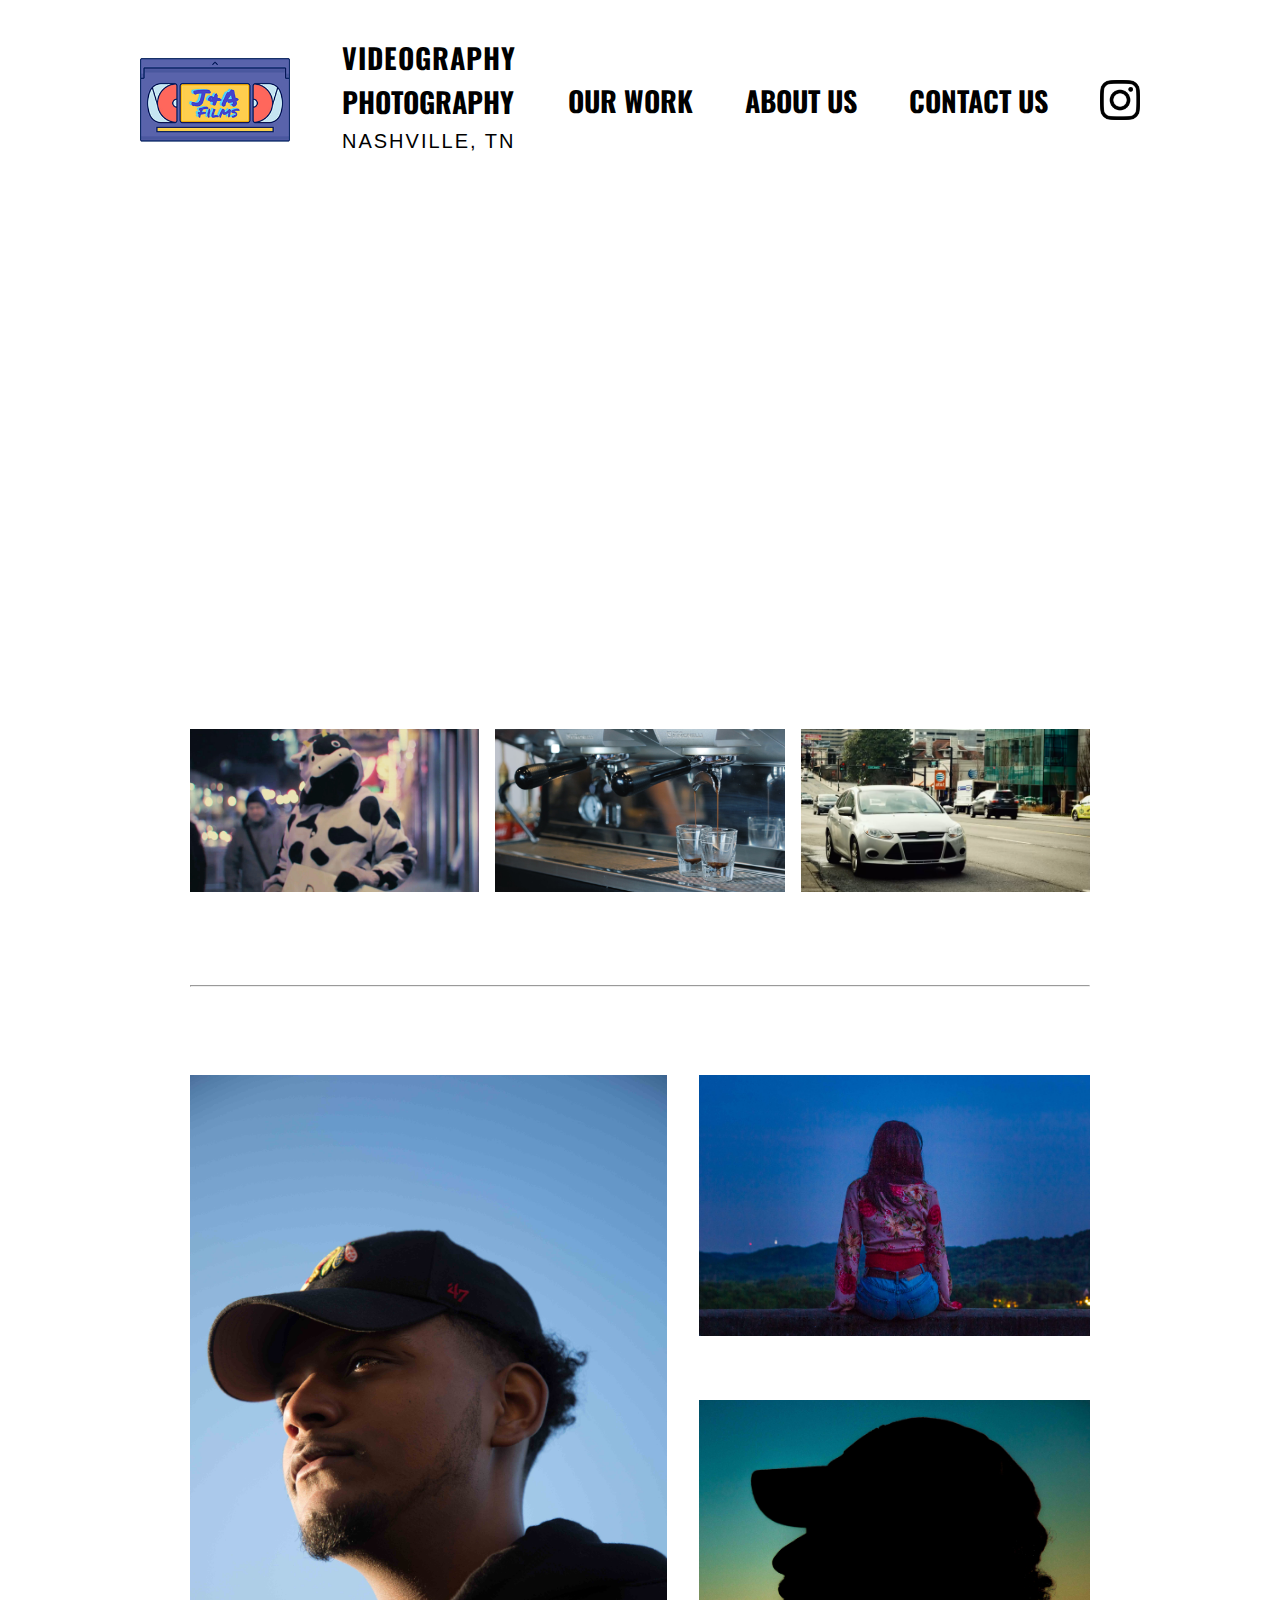
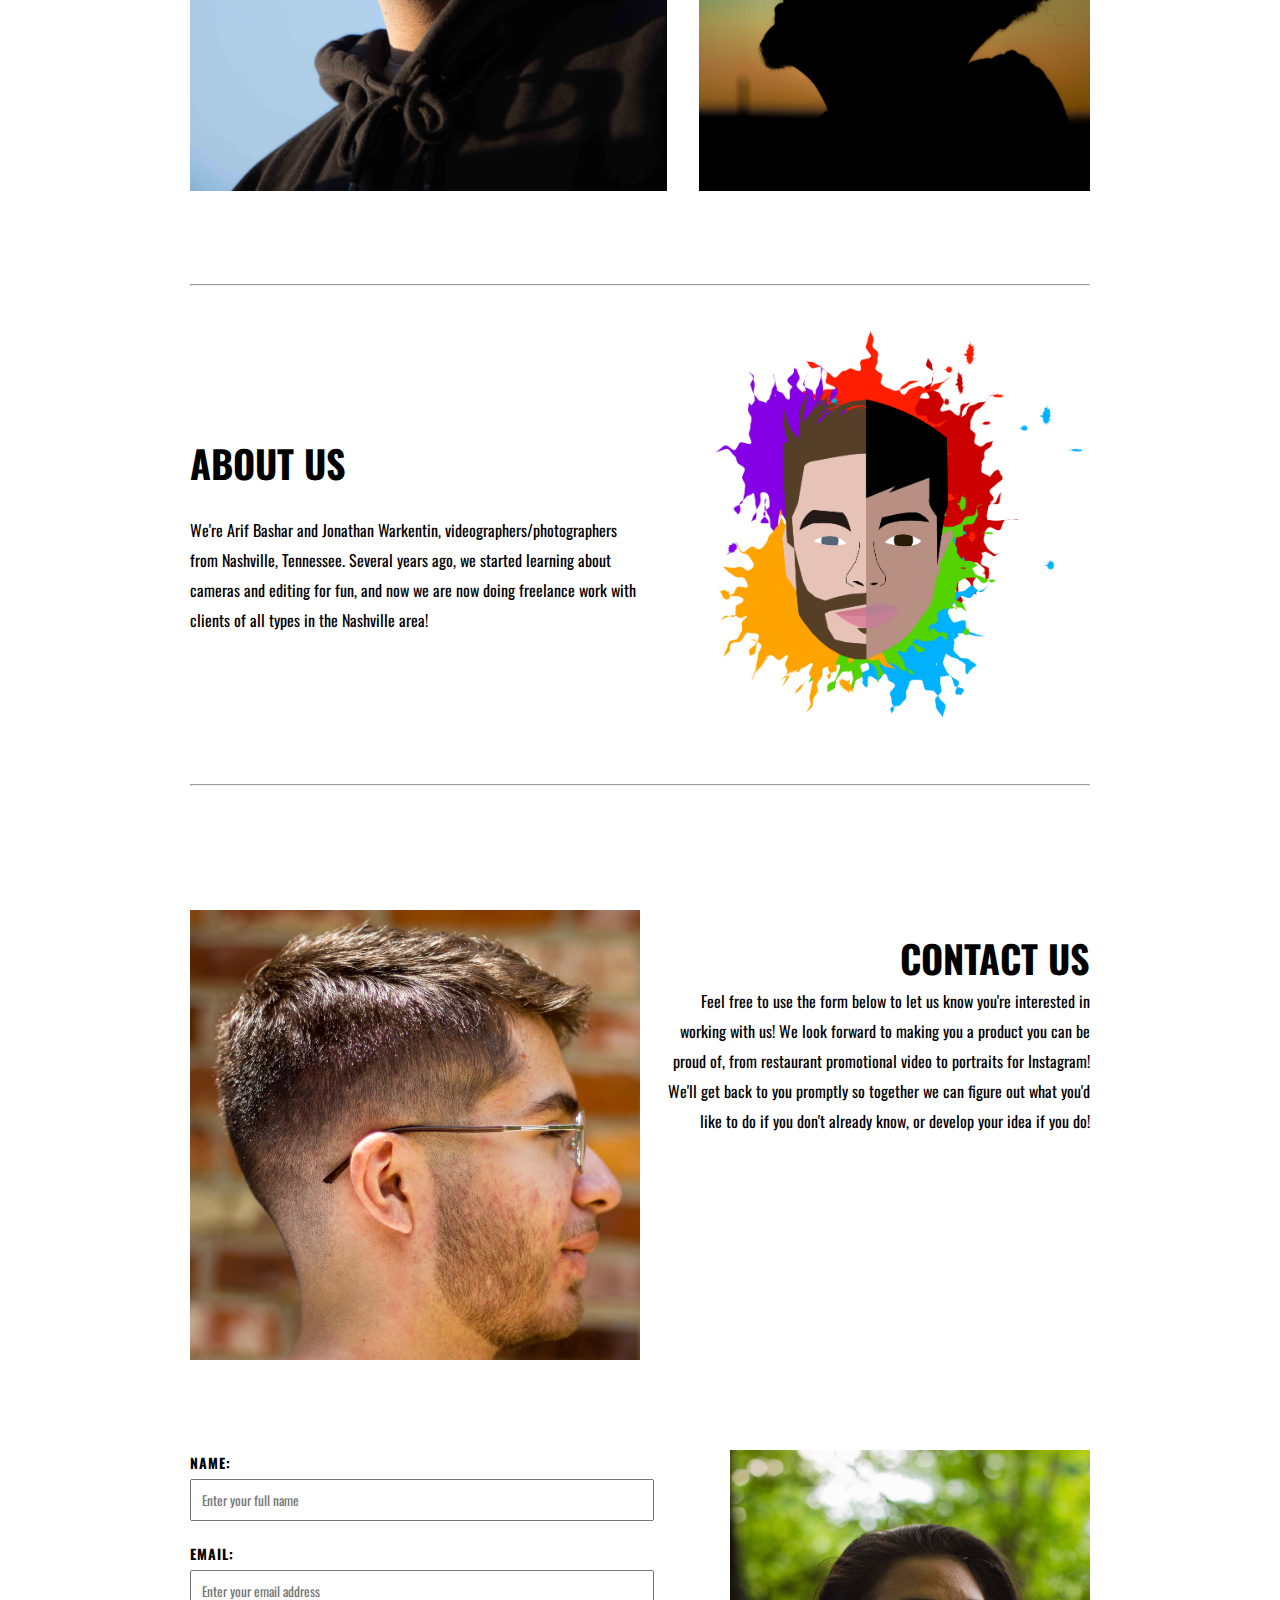
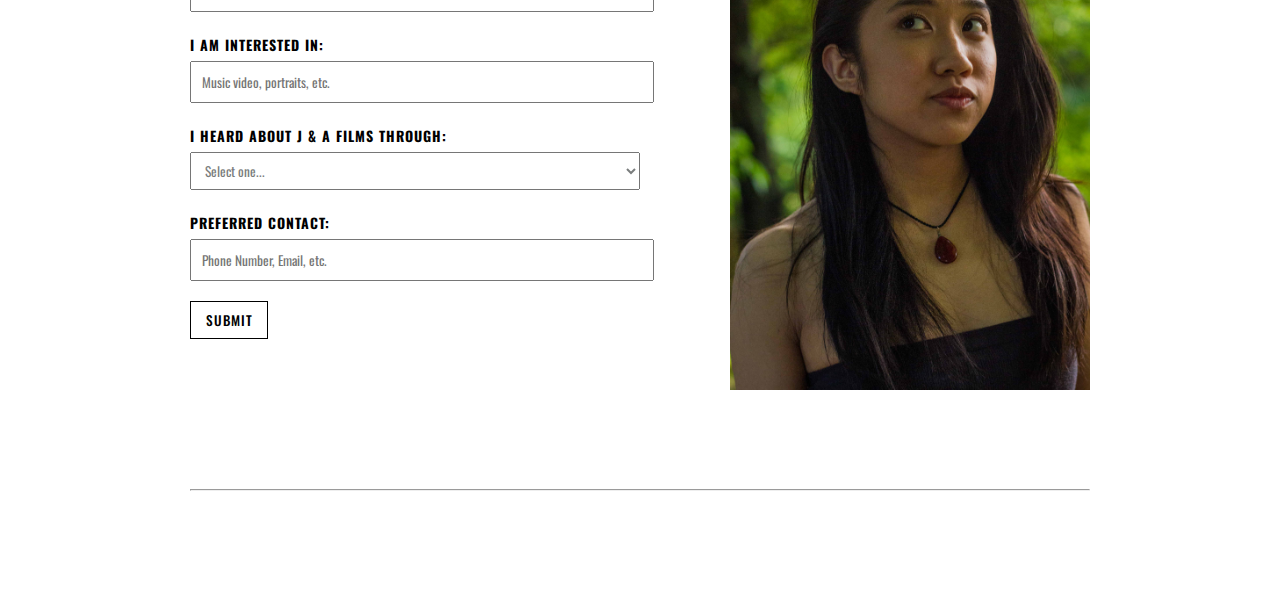
<file: index.html>
<!DOCTYPE html>
<html>
<meta name="viewport" content="width=device-width, initial-scale=1.0">
<head>
  <title>J & A Films</title>
  <link rel="stylesheet" type = "text/css" href="css/style.css">
  <link rel="shortcut icon" href="img/jnalogosupersmall.png">
</head>
<body>
  <header id="main-header">
    <!-- Nav Bar Stuff -->
    <nav id="navbar">
        <div id="jnalogo"><a href="index.html"><img src="img/jnalogo.png" alt="J & A Logo"></a></div>
        <ul id= "vertical-ul">
          <li id="videography">VIDEOGRAPHY</li>
          <li id="photography">PHOTOGRAPHY</li>
          <li id="nashville-tn">NASHVILLE, TN</li>
        </ul>

          <h2 class="full-text"><a href="#our-work">OUR WORK</a></h2>
          <h2 class="full-text"><a href="#about-us">ABOUT US</a></h2>
          <h2 class="full-text"><a href="#contact-us">CONTACT US</a></h2>

          <h2 class="short-text"><a href="#our-work">WORK</a></h2>
          <h2 class="short-text"><a href="#about-us">ABOUT</a></h2>
          <h2 class="short-text"><a href="#contact-us">CONTACT</a></h2>

        <div id="insta-logo"><a href="http://instagram.com/" target="_blank"><img src="img/instagramlogo.png" alt="Instagram Logo"></a></div>

    </nav>
  </header>

    <br>

    <div class="body-container">
<!-- Video Example Stuff -->
    <section>
      <a name="our-work"></a>
      <div style="padding:56.25% 0 0 0;position:relative;"><iframe src="https://player.vimeo.com/video/272873111?portrait=0" style="position:absolute;top:0;left:0;width:100%;height:100%;" frameborder="0" webkitallowfullscreen mozallowfullscreen allowfullscreen></iframe></div><script src="https://player.vimeo.com/api/player.js"></script>
      <br>
      <div id="video-example-thumbnails">
        <ul id="video-example-ul">
          <li id="detc-thumb"><a href="donteatthecow.html#detc"><img src="img/donteatthecowthumbnail.jpg" alt="Don't Eat the Cow Thumbnail"></a></li>
          <li id="cal-thumb"><a href="calibercoffee.html"><img src="img/caliberthumbnail.jpg" alt="Caliber Coffee Thumbnail"></a></li>
          <li id="injyp-thumb"><a href="itsnotjustyourphone.html"><img src="img/itsnotjustyourphonethumbnail.jpg" alt="It's Not Just Your Phone Thumbnail"></a></li>
        </ul>
      </div>
    </section>

    <br>
    <hr>
    <br>

<!-- Photo Example Stuff -->
    <section>
      <div id="photo-examples">
        <div id="photo-box-1">
          <div id="photo-1">
            <img src="img/hanhsteeplechase.jpg" alt="Hanh at Steeplechase">
          </div>
          <div id="photo-2">
            <img src="img/nate2.jpg" alt="Nate Silhouette">
          </div>
        </div>
        <div id="photo-box-2">
          <img src="img/nate1.jpg" alt="Nate Low Angle">
        </div>
      </div>
    </section>

    <br>
    <hr>
    <br>

    <section id="about-us">
      <div id="about-us-text">
        <a name="about-us"></a>
        <h1>ABOUT US</h1>
        <br>
        <p>We're Arif Bashar and Jonathan Warkentin, videographers/photographers from Nashville, Tennessee. Several years ago, we started learning about cameras and editing for fun, and now we are now doing freelance work with clients of all types in the Nashville area!</p>
      </div>
      <img src="img/jnafaces.png" alt="J & A Faces" id="jna-faces">
    </section>

    <br>
    <hr>
    <br>

    <section id="contact-us">
      <img src="img/hanhpatio.jpg" alt="Hanh Patio Picture" id="hanh-patio">
      <div id="contact-us-text">
        <h1>CONTACT US</h1>
        <a name="contact-us"></a>
        <p>Feel free to use the form below to let us know you're interested in working with us! We look forward to making you a product you can be proud of, from restaurant promotional video to portraits for Instagram! We'll get back to you promptly so together we can figure out what you'd like to do if you don't already know, or develop your idea if you do!</p>
      </div>
      <br>
      <form action = "process.php" method="POST" id="contact-us-form">
        <label>NAME:</label>
        <input class="non-button-input" type="text" name="fullName" placeholder="Enter your full name" onclick="this.value='';this.style.color='black';">
        <br>
        <label>EMAIL:</label>
        <input class="non-button-input" type="email" name="email" placeholder="Enter your email address" onclick="this.value='';this.style.color='black';">
        <br>
        <label>I AM INTERESTED IN:</label>
        <input class="non-button-input" type="text" name="interest" placeholder="Music video, portraits, etc." onclick="this.value='';this.style.color='black';">
        <br>
        <label>I HEARD ABOUT J & A FILMS THROUGH:</label>
        <select class="non-button-input" name="heardAbout">
          <option placeholder="select-one">Select one...</option>
          <option value="wordOfMouth">Word of Mouth</option>
          <option value="Instagram">Instagram</option>
          <option value="Other">Other</option>
        </select>
        <br>
        <label>PREFERRED CONTACT:</label>
        <input class="non-button-input" type="text" name="prefContact" placeholder="Phone Number, Email, etc." onclick="this.value='';this.style.color='black';">
        <br>
        <input class="submit-button" type="submit" name="submit" value="SUBMIT">
      </form>
      <img src="img/victor.jpg" alt="Victor Picture" id="victor-picture">
    </section>


    <hr class="bottom-margin">

  </div>
</body>
</html>
</file>
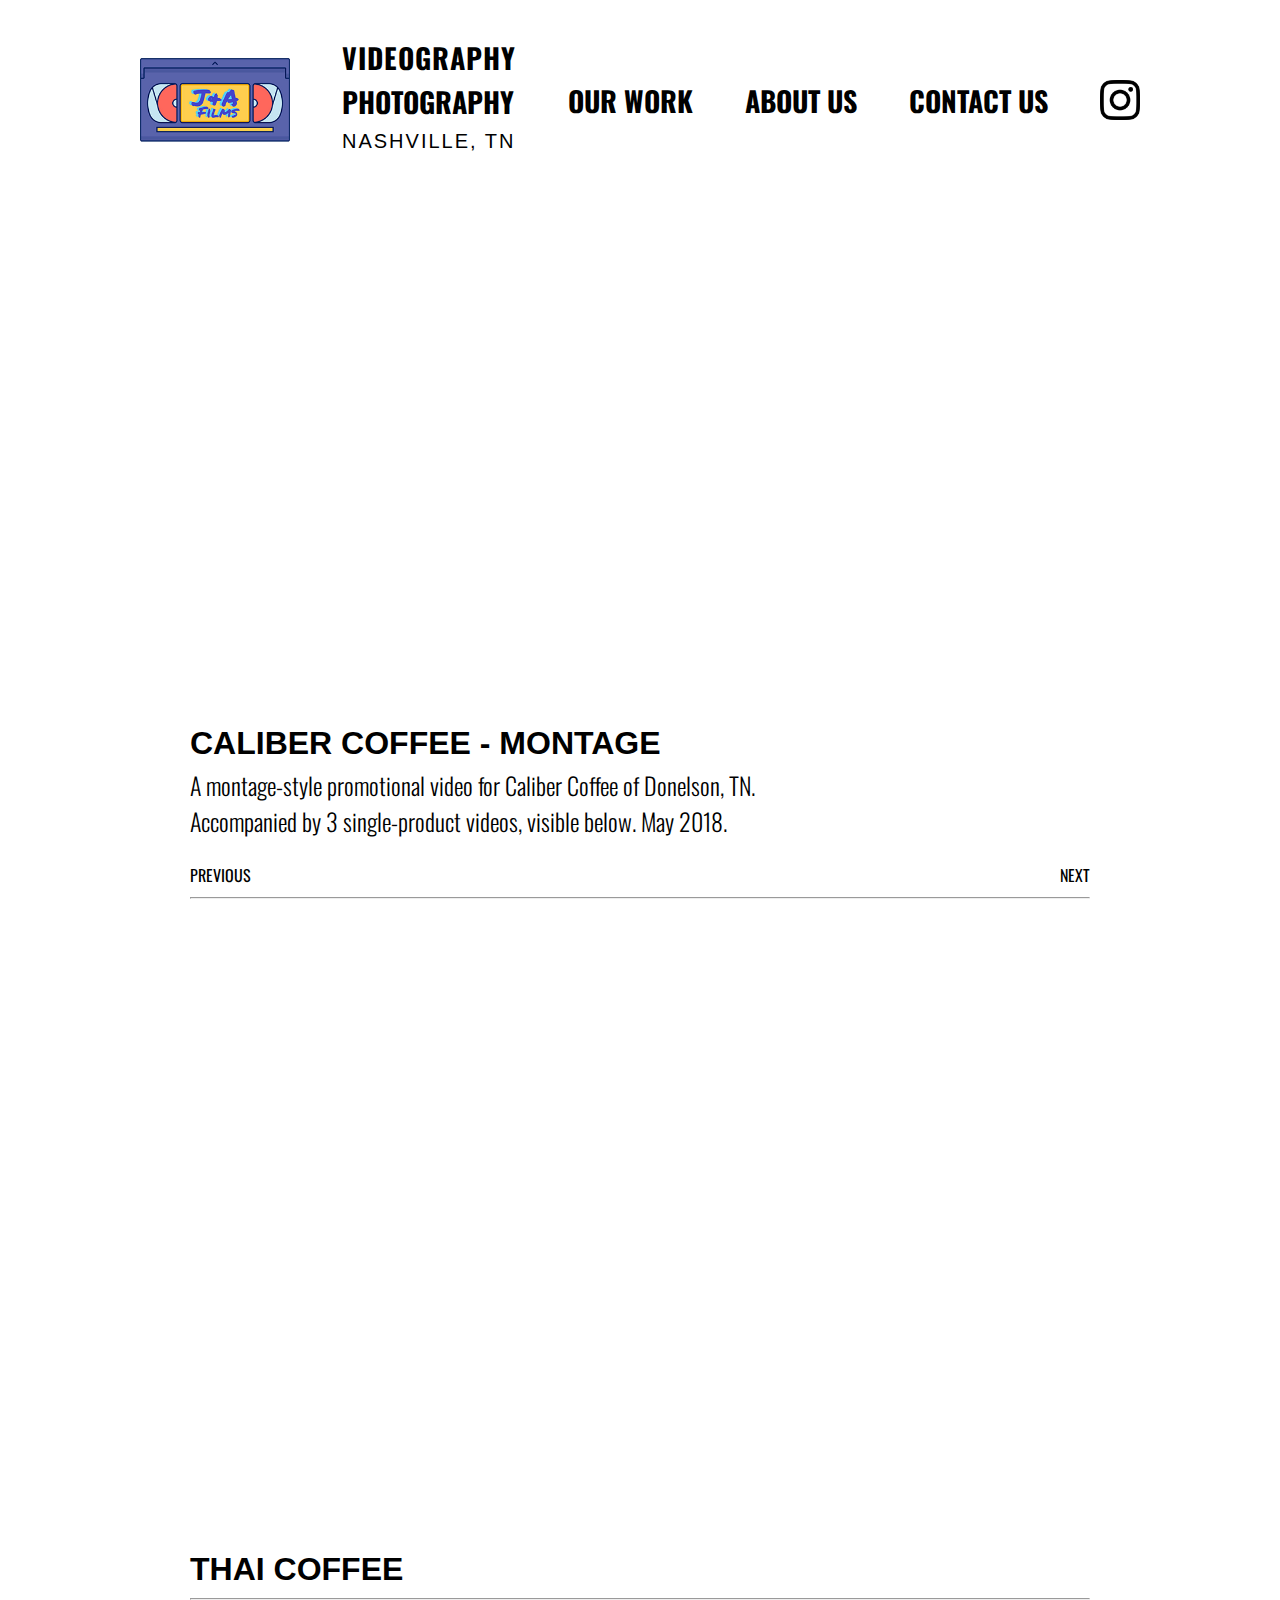
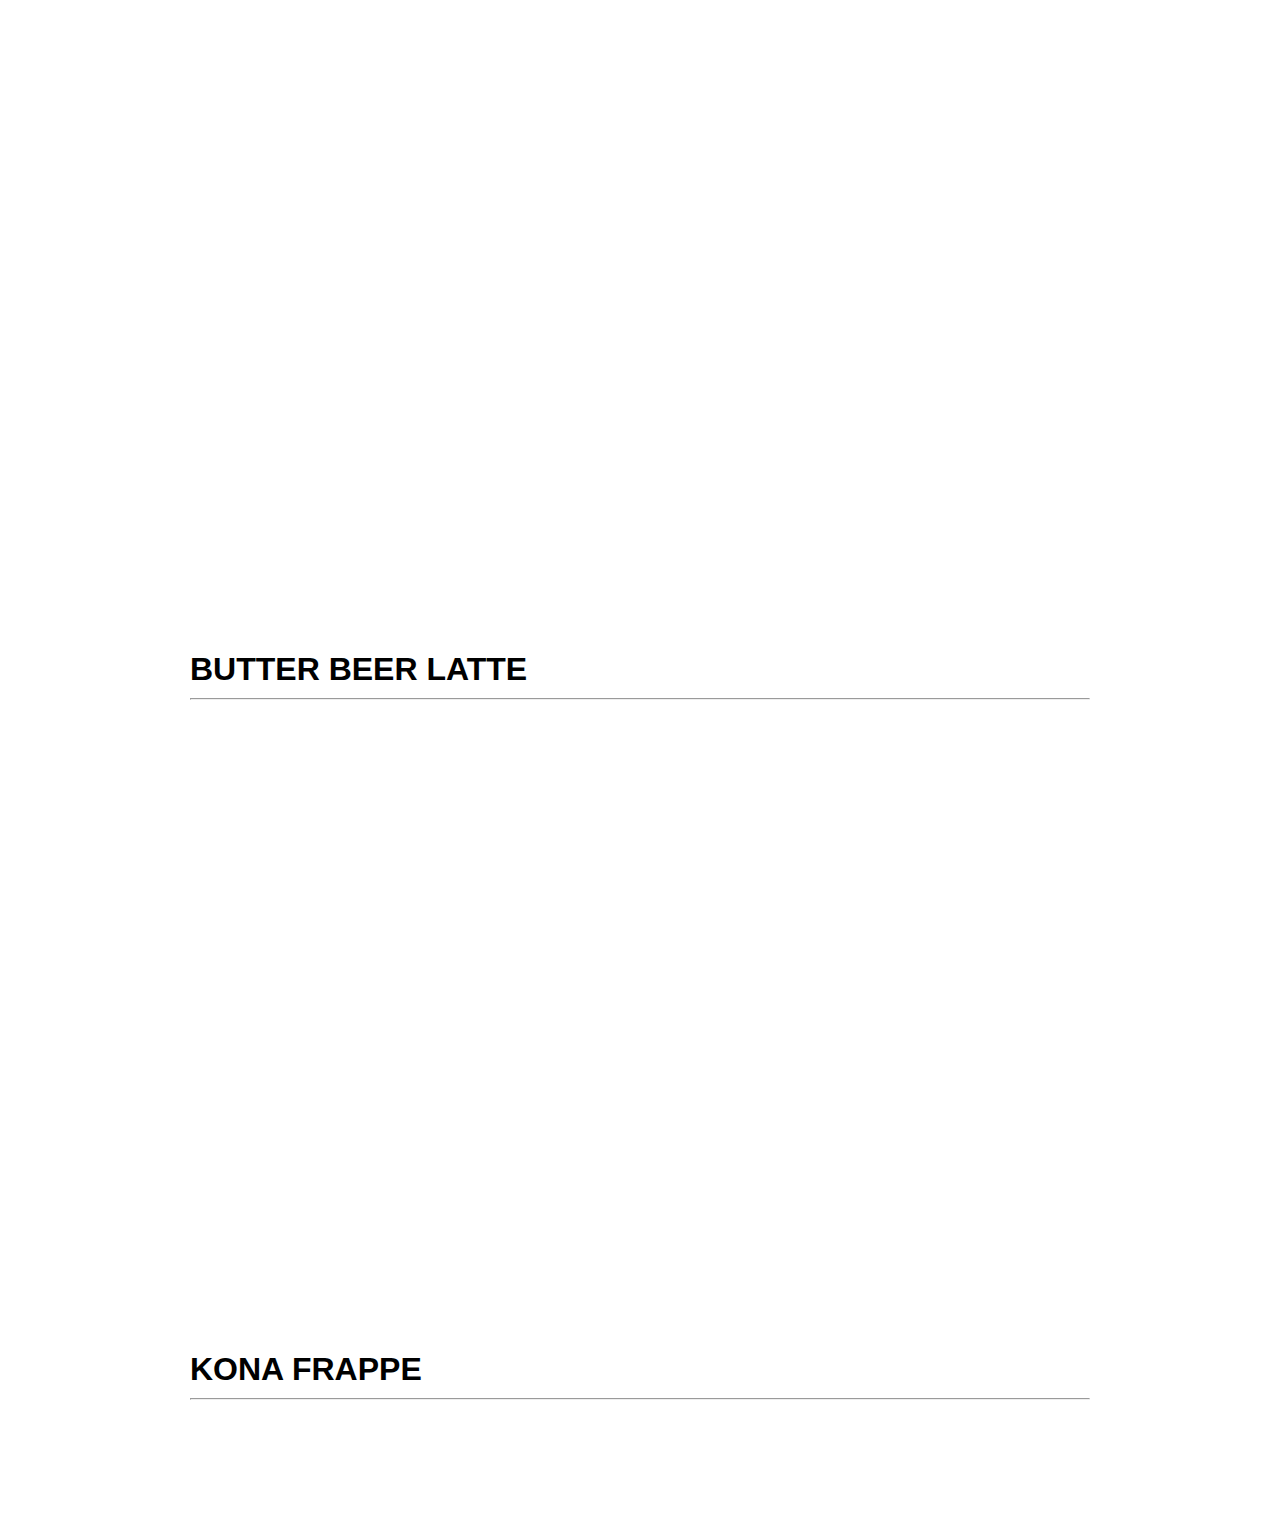
<file: calibercoffee.html>
<!DOCTYPE html>
<html>
<meta name="viewport" content="width=device-width, initial-scale=1.0">
<head>
  <title>Caliber Coffee</title>
  <link rel="stylesheet" type = "text/css" href="css/videoshowcase.css">
  <link rel="shortcut icon" href="img/jnalogosupersmall.png">
</head>
<body>
  <header id="main-header">
    <!-- Nav Bar Stuff -->
    <nav id="navbar">
        <div id="jnalogo"><a href="index.html"><img src="img/jnalogo.png" alt="J & A Logo"></a></div>
        <ul id= "vertical-ul">
          <li id="videography">VIDEOGRAPHY</li>
          <li id="photography">PHOTOGRAPHY</li>
          <li id="nashville-tn">NASHVILLE, TN</li>
        </ul>

          <h2><a href="index.html#our-work">OUR WORK</a></h2>
          <h2><a href="index.html#about-us">ABOUT US</a></h2>
          <h2><a href="index.html#contact-us">CONTACT US</a></h2>

        <div id="insta-logo"><a href="http://instagram.com/" target="_blank"><img src="img/instagramlogo.png" alt="Instagram Logo"></a></div>

    </nav>
  </header>

  <br>

  <div class="body-container">
    <!-- Featured Video -->
    <a name="cc"></a>
    <div style="padding:56.25% 0 0 0;position:relative;"><iframe src="https://player.vimeo.com/video/269994061?title=0&byline=0&portrait=0" style="position:absolute;top:0;left:0;width:100%;height:100%;" frameborder="0" webkitallowfullscreen mozallowfullscreen allowfullscreen></iframe></div><script src="https://player.vimeo.com/api/player.js"></script>

    <!-- Featured Video Description-->
    <div class="video-description">
      <h1>CALIBER COFFEE - MONTAGE</h1>
      <p>A montage-style promotional video for Caliber Coffee of Donelson, TN.
        <br>
        Accompanied by 3 single-product videos, visible below. May 2018.
      </p>
    </div>

    <br>

    <div class="next-prev">
      <a href="donteatthecow.html#detc"><h3 class="prev">PREVIOUS</h3></a>
      <a href="itsnotjustyourphone.html#injyp"<h3 class="next">NEXT</h3></a>
    </div>

    <br>

    <hr class="bottom-margin">

    <!-- Thai Coffee Video -->
    <div style="padding:56.25% 0 0 0;position:relative;"><iframe src="https://player.vimeo.com/video/270189145?title=0&byline=0&portrait=0" style="position:absolute;top:0;left:0;width:100%;height:100%;" frameborder="0" webkitallowfullscreen mozallowfullscreen allowfullscreen></iframe></div><script src="https://player.vimeo.com/api/player.js"></script>
    <div class="video-description">
      <h1>THAI COFFEE</h1>
    </div>
    <hr class="bottom-margin">

    <!-- Butter Beer Latte Video -->
    <div style="padding:56.25% 0 0 0;position:relative;"><iframe src="https://player.vimeo.com/video/270189221?title=0&byline=0&portrait=0" style="position:absolute;top:0;left:0;width:100%;height:100%;" frameborder="0" webkitallowfullscreen mozallowfullscreen allowfullscreen></iframe></div><script src="https://player.vimeo.com/api/player.js"></script>
    <div class="video-description">
      <h1>BUTTER BEER LATTE</h1>
    </div>
    <hr class="bottom-margin">

    <!-- Kona Frappe Video -->
    <div style="padding:56.25% 0 0 0;position:relative;"><iframe src="https://player.vimeo.com/video/270189598?title=0&byline=0&portrait=0" style="position:absolute;top:0;left:0;width:100%;height:100%;" frameborder="0" webkitallowfullscreen mozallowfullscreen allowfullscreen></iframe></div><script src="https://player.vimeo.com/api/player.js"></script>
    <div class="video-description">
      <h1>KONA FRAPPE</h1>
    </div>
    <hr class="bottom-margin">

  </div>
</body>
</html>
</file>
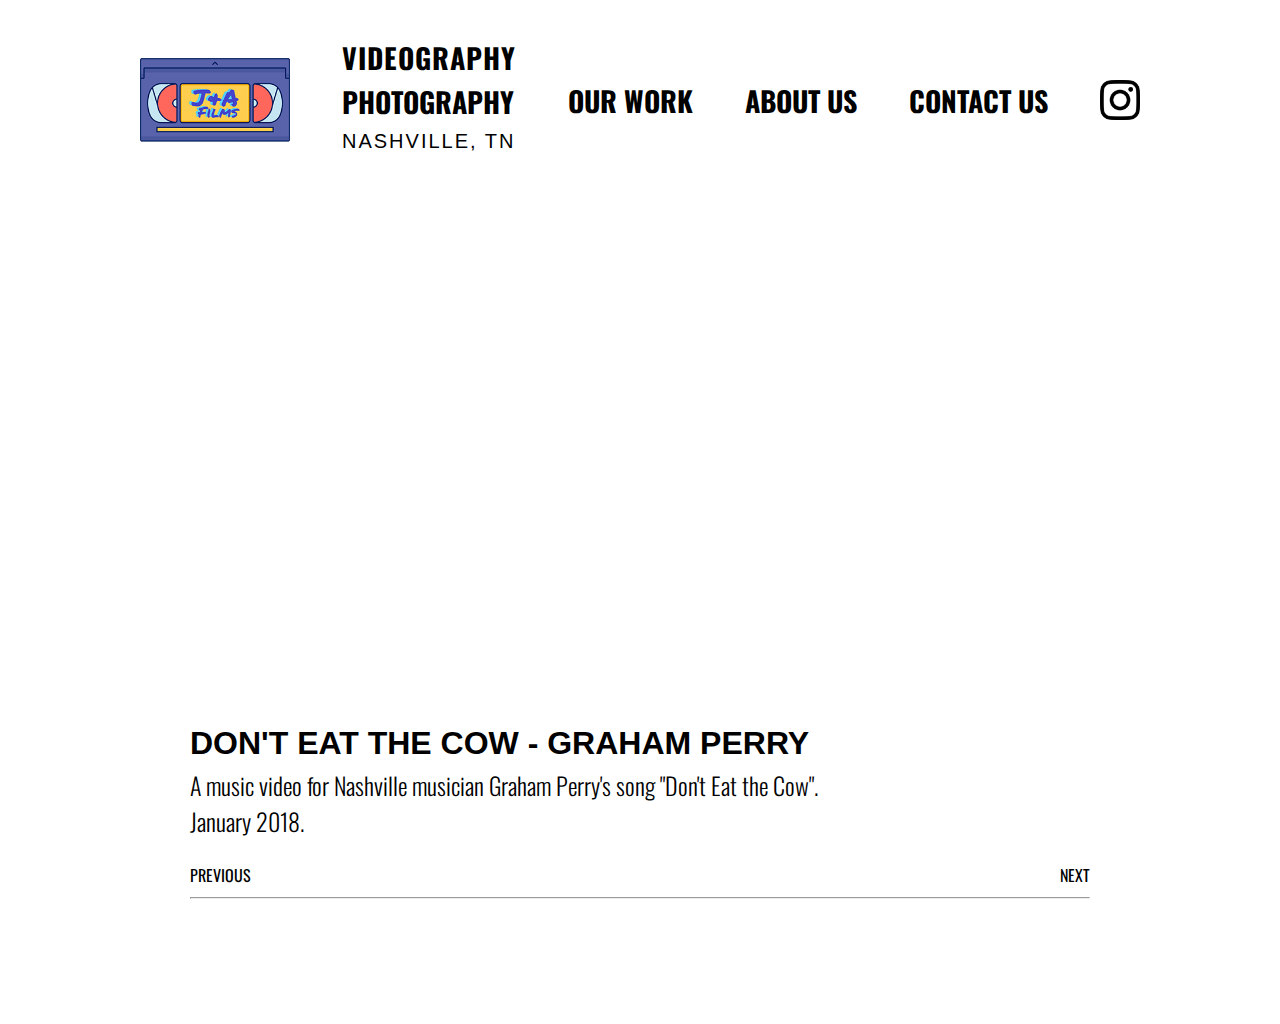
<file: donteatthecow.html>
<!DOCTYPE html>
<html>
<meta name="viewport" content="width=device-width, initial-scale=1.0">
<head>
  <title>Don't Eat the Cow</title>
  <link rel="stylesheet" type = "text/css" href="css/videoshowcase.css">
  <link rel="shortcut icon" href="img/jnalogosupersmall.png">
</head>
<body>
  <header id="main-header">
    <!-- Nav Bar Stuff -->
    <nav id="navbar">
        <div id="jnalogo"><a href="index.html"><img src="img/jnalogo.png" alt="J & A Logo"></a></div>
        <ul id= "vertical-ul">
          <li id="videography">VIDEOGRAPHY</li>
          <li id="photography">PHOTOGRAPHY</li>
          <li id="nashville-tn">NASHVILLE, TN</li>
        </ul>

          <h2><a href="index.html#our-work">OUR WORK</a></h2>
          <h2><a href="index.html#about-us">ABOUT US</a></h2>
          <h2><a href="index.html#contact-us">CONTACT US</a></h2>

        <div id="insta-logo"><a href="http://instagram.com/" target="_blank"><img src="img/instagramlogo.png" alt="Instagram Logo"></a></div>

    </nav>
  </header>

  <br>

  <div class="body-container">
    <!-- Featured Video -->
    <a name="detc"></a>
    <div style="padding:56.25% 0 0 0;position:relative;"><iframe src="https://player.vimeo.com/video/270188161?title=0&byline=0&portrait=0" style="position:absolute;top:0;left:0;width:100%;height:100%;" frameborder="0" webkitallowfullscreen mozallowfullscreen allowfullscreen></iframe></div><script src="https://player.vimeo.com/api/player.js"></script>

    <!-- Featured Video Description-->
    <div class="video-description">
      <h1>DON'T EAT THE COW - GRAHAM PERRY</h1>
      <p>A music video for Nashville musician Graham Perry's song "Don't Eat the Cow".
        <br>
        January 2018.
      </p>
    </div>

    <br>

    <div class="next-prev">
      <a href="itsnotjustyourphone.html#injyp"><h3 class="prev">PREVIOUS</h3></a>
      <a href="calibercoffee.html#cc"<h3 class="next">NEXT</h3></a>
    </div>

    <br>

    <hr class="bottom-margin">
  </div>

</body>
</html>
</file>
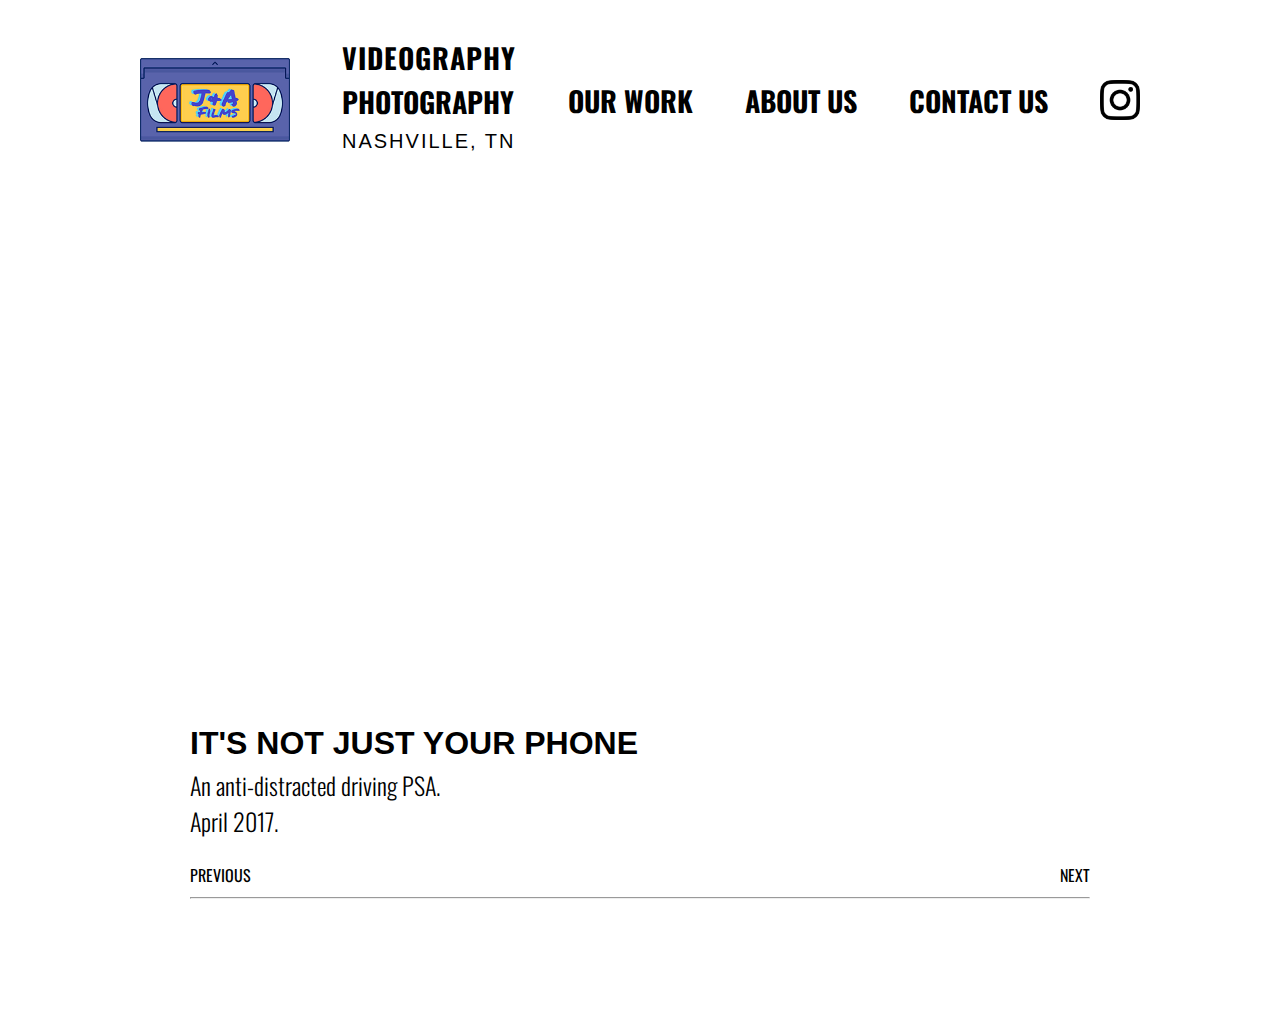
<file: itsnotjustyourphone.html>
<!DOCTYPE html>
<html>
<meta name="viewport" content="width=device-width, initial-scale=1.0">
<head>
  <title>It's Not Just Your Phone</title>
  <link rel="stylesheet" type = "text/css" href="css/videoshowcase.css">
  <link rel="shortcut icon" href="img/jnalogosupersmall.png">
</head>
<body>
  <header id="main-header">
    <!-- Nav Bar Stuff -->
    <nav id="navbar">
        <div id="jnalogo"><a href="index.html"><img src="img/jnalogo.png" alt="J & A Logo"></a></div>
        <ul id= "vertical-ul">
          <li id="videography">VIDEOGRAPHY</li>
          <li id="photography">PHOTOGRAPHY</li>
          <li id="nashville-tn">NASHVILLE, TN</li>
        </ul>

          <h2><a href="index.html#our-work">OUR WORK</a></h2>
          <h2><a href="index.html#about-us">ABOUT US</a></h2>
          <h2><a href="index.html#contact-us">CONTACT US</a></h2>

        <div id="insta-logo"><a href="http://instagram.com/" target="_blank"><img src="img/instagramlogo.png" alt="Instagram Logo"></a></div>

    </nav>
  </header>

  <br>

  <div class="body-container">
    <!-- Featured Video -->
    <a name="injyp"></a>
    <div style="padding:56.25% 0 0 0;position:relative;"><iframe src="https://player.vimeo.com/video/270190386?title=0&byline=0&portrait=0" style="position:absolute;top:0;left:0;width:100%;height:100%;" frameborder="0" webkitallowfullscreen mozallowfullscreen allowfullscreen></iframe></div><script src="https://player.vimeo.com/api/player.js"></script>

    <!-- Featured Video Description-->
    <div class="video-description">
      <h1>IT'S NOT JUST YOUR PHONE</h1>
      <p>An anti-distracted driving PSA.
        <br>
        April 2017.
      </p>
    </div>

    <br>

    <div class="next-prev">
      <a href="calibercoffee.html#cc"><h3 class="prev">PREVIOUS</h3></a>
      <a href="donteatthecow.html#detc"><h3 class="next">NEXT</h3></a>
    </div>

    <br>

    <hr class="bottom-margin">
  </div>

</body>
</html>
</file>
<file: css/style.css>
@import url('https://fonts.googleapis.com/css?family=Oswald:300,400,500,700');
*{
  padding:0;
  margin:0;
  font-family: 'Oswald',Arial, sans-serif;
}
#main-header{
  max-width: 1000px;
  margin-left: auto;
  margin-right: auto;
}
.body-container{
  max-width: 900px;
  margin-left: auto;
  margin-right: auto;
}
ul{
  list-style:none;
}
img{
  max-width:100%;
  height:auto;
}

/* nav bar stuff */
#navbar{
  width: 100%;
  max-height: 150px;
  margin-top: 25px;
  display:flex;
  flex-direction: row;
  justify-content: space-between;
}
#jnalogo{
  max-width: 150px;
  max-height: 150px;
}
#vertical-ul{
  display: flex;
  flex-direction: column;
  justify-content: space-around;
}
#videography{
  font-size: 28px;
  letter-spacing: 1px;
  font-weight: 700;
  padding-top: 10px;
}
#photography{
  font-size: 28px;
  font-weight: 700;
  padding-bottom: 5px;
}
#nashville-tn{
  font-family: Arial, Helvetica, sans-serif;
  letter-spacing: 2px;
  font-size: 20px;
  margin-bottom: 20px;
}

#navbar a{
  text-decoration: none;
}
#navbar a:link, a:visited{
  color:#000;
}
#navbar a:hover{
  color: #7a7d7d;
}
#navbar h2{
  font-size:28px;
  font-weight: 700;
  align-self: center;
}
#insta-logo{
  max-width: 40px;
  max-height: 40px;
  align-self: center;
}

/* video example stuff  */
#video-example-ul{
  display: grid;
  grid-template-columns: 1fr 1fr 1fr;
  grid-column-gap: 1em;
  margin-bottom: 4em;
}

/* photo example stuff */
#photo-examples {
  margin-top: 4em;
  margin-bottom: 4em;
  width: 100%;
  display: flex;
  flex-direction:row-reverse;
  }
#photo-box-1 {
  display:flex;
  flex-direction: column;
  justify-content: space-between;
}
#photo-box-2{
  margin-right: 2em;
}

/* about us stuff */
#about-us{
  display: flex;
  flex-direction: row;
  justify-content: space-between;
  align-items: center;
}
#about-us-text{
  display: flex;
  flex-direction: column;
}
#about-us-text h1{
  font-size: 38px;
  font-weight: 700;
}
#about-us-text p{
  font-size: 16px;
  font-weight: 400;
  line-height: 30px;

}
#jna-faces{
  max-width: 450px;
  max-height: 450px;
}

/* contact us stuff */
#contact-us{
  padding-top: 100px;
  padding-bottom: 75px;
  display: grid;
  grid-template-columns: 1fr 1fr;
  grid-template-rows: 1fr 1fr;
}
#victor-picture{
  grid-column-start: 1;
  grid-column-end: 2;
  grid-row-start: 1;
  grid-row-end: 2;
}
#contact-us-text{
  grid-column-start: 2;
  grid-column-end: 3;
  grid-row-start: 1;
  grid-row-end: 2;
  text-align: right;
  align-self:baseline;
  margin-top: 20px;
}
#contact-us-text h1{
  font-size: 38px;
  font-weight: 700
  margin-bottom: 15px;
}
#contact-us-text p{
  font-size: 16px;
  font-weight: 400;
  line-height: 30px;
  padding-left: 25px;
}
#contact-us-form{
  grid-column-start: 1;
  grid-column-end: 2;
  grid-row-start: 2;
  grid-row-end: 3;
}
.non-button-input{
  width:100%;
  height: 38px;
  margin-top: 5px;
  margin-bottom: 20px;
  color: #7a7d7d;
  padding-left: 10px;
  text-rendering: auto;
}
#contact-us-form label{
  font-size: 14px;
  letter-spacing: 1px;
  font-weight: 700;
}
.submit-button{
  background-color: transparent;
  letter-spacing: 1px;
  width: 78px;
  height: 38px;
  border: 1px solid black;
  font-weight: 500;
  text-align:center;
}
#hanh-patio{
  grid-column-start: 2;
  grid-column-end: 3;
  grid-row-start: 2;
  grid-row-end: 3;
  max-width: 80%;
  max-height: auto;
  justify-self: end;
}

/* margin bottom of page */
.bottom-margin{
  margin-bottom: 125px;
}

/* Responsive Design */
.short-text{
  display: none;
}
.full-text{
  display: inline-flex;
}
/*Tablet Landscape */
@media screen and (max-width: 1024px){
  #main-header{
    width: 85%;
  }
  .body-container{
    width: 75%;
  }
  #jnalogo{
    max-width:142px;
    max-height: auto;
  }
  #videography{
    font-size: 24px;
    padding-top: 6px;
  }
  #photography{
    font-size: 24px;
    padding-bottom: 5px;
  }
  #nashville-tn{
    font-size: 16px;
    letter-spacing: 2.5px;
    margin-bottom: 16px;
  }
  #navbar h2{
    font-size:24px;
    font-weight: 700;
    align-self: center;
  }
  #insta-logo{
    max-width: 36px;
    max-height: 36px;
  }
}

/* Tablet Portrait */
@media screen and (max-width:768px){
  .short-text{
    display: inline-flex;
  }
  .full-text{
    display: none;
  }
  #main-header{
    width: 90%;
  }
  .body-container{
    width: 85%;
  }

  #about-us-text p{
    line-height: 26px;
    font-weight: 300;
  }
  #contact-us-text h1{
    margin-bottom:10px;
  }
  #contact-us-text p{
    line-height: 26px;
    font-weight: 300;
  }
}

/* Phone Portrait */
@media screen and (max-width: 400px){
  #main-header{
    width: 95%;
    max-height:125px;
  }
  .body-container{
    width: 95%;
  }
  #navbar{
    margin-top:0px;
    display: inline-block;
  }
  #jnalogo{
    max-width:50%;
    max-height: auto;
    float: left;
    vertical-align: center;
  }
  #vertical-ul{
    margin-top:1.5em;
    max-width:50%;
    float:right;
    vertical-align: center;
  }
  #navbar h2{
    display: none;
  }
  #insta-logo{
    display: none;
  }

  #video-example-ul{
    grid-column-gap: 0.25em;
    margin-bottom: 1em;
  }

  #photo-examples{
    flex-direction: column;
    margin-top: 1em;
    margin-bottom: 1em;
  }
  #photo-examples img{
    width: 100%;
  }
  #photo-box-2{
    margin-right: 0em;
    align-self: center;
  }

  #about-us{
    flex-direction: column;
    justify-content: flex-start;
  }
  #contact-us{
    display:flex;
    flex-direction: column;
    justify-content: flex-start;
    padding-top: 1em;
  }
  #contact-us img{
    max-width:100%;
  }
  #victor-picture{
    margin-top: 20px;
  }
  .non-button-input{
    width: 90%;
  }
  .bottom-margin{
    margin-bottom: 75px;
  }
}
</file>
<file: css/videoshowcase.css>
@import url('https://fonts.googleapis.com/css?family=Oswald:300,400,500,700');
*{
  padding:0;
  margin:0;
  font-family: 'Oswald',Arial, sans-serif;
}
#main-header{
  max-width: 1000px;
  margin-left: auto;
  margin-right: auto;
}
.body-container{
  max-width: 900px;
  margin-left: auto;
  margin-right: auto;
}
ul{
  list-style:none;
}
img{
  max-width:100%;
  height:auto;
}

/* nav bar stuff */
#navbar{
  width: 100%;
  max-height: 150px;
  margin-top: 25px;
  display:flex;
  flex-direction: row;
  justify-content: space-between;
}
#jnalogo{
  max-width: 150px;
  max-height: 150px;
}
#vertical-ul{
  display: flex;
  flex-direction: column;
  justify-content: space-around;
}
#videography{
  font-size: 28px;
  letter-spacing: 1px;
  font-weight: 700;
  padding-top: 10px;
}
#photography{
  font-size: 28px;
  font-weight: 700;
  padding-bottom: 5px;
}
#nashville-tn{
  font-family: Arial, Helvetica, sans-serif;
  letter-spacing: 2px;
  font-size: 20px;
  margin-bottom: 20px;
}

a{
  text-decoration: none;
}
a:link, a:visited{
  color:#000;
}
a:hover{
  color: #7a7d7d;
}
#navbar h2{
  font-size:28px;
  font-weight: 700;
  align-self: center;
}
#insta-logo{
  max-width: 40px;
  max-height: 40px;
  align-self: center;
}

/* video description stuff */
.video-description h1{
  font-family: Arial;
  font-weight: 700;
  font-size: 32px;
  margin-top: 20px;
  margin-bottom: 5px;
}
.video-description p{
  font-weight: 300;
  font-size: 24px;
  margin-bottom: 0px;
}

/* next and previous stuff */
.next-prev h3{
  font-weight:400;
  font-size: 16px;
}
.next-prev{
  display: inline;
}
.prev{
  float:left;
}
.next{
  float:right;
}

/* margin bottom of page */
.bottom-margin{
  clear:both;
  margin-top:10px;
  margin-bottom: 125px;
}
</file>
